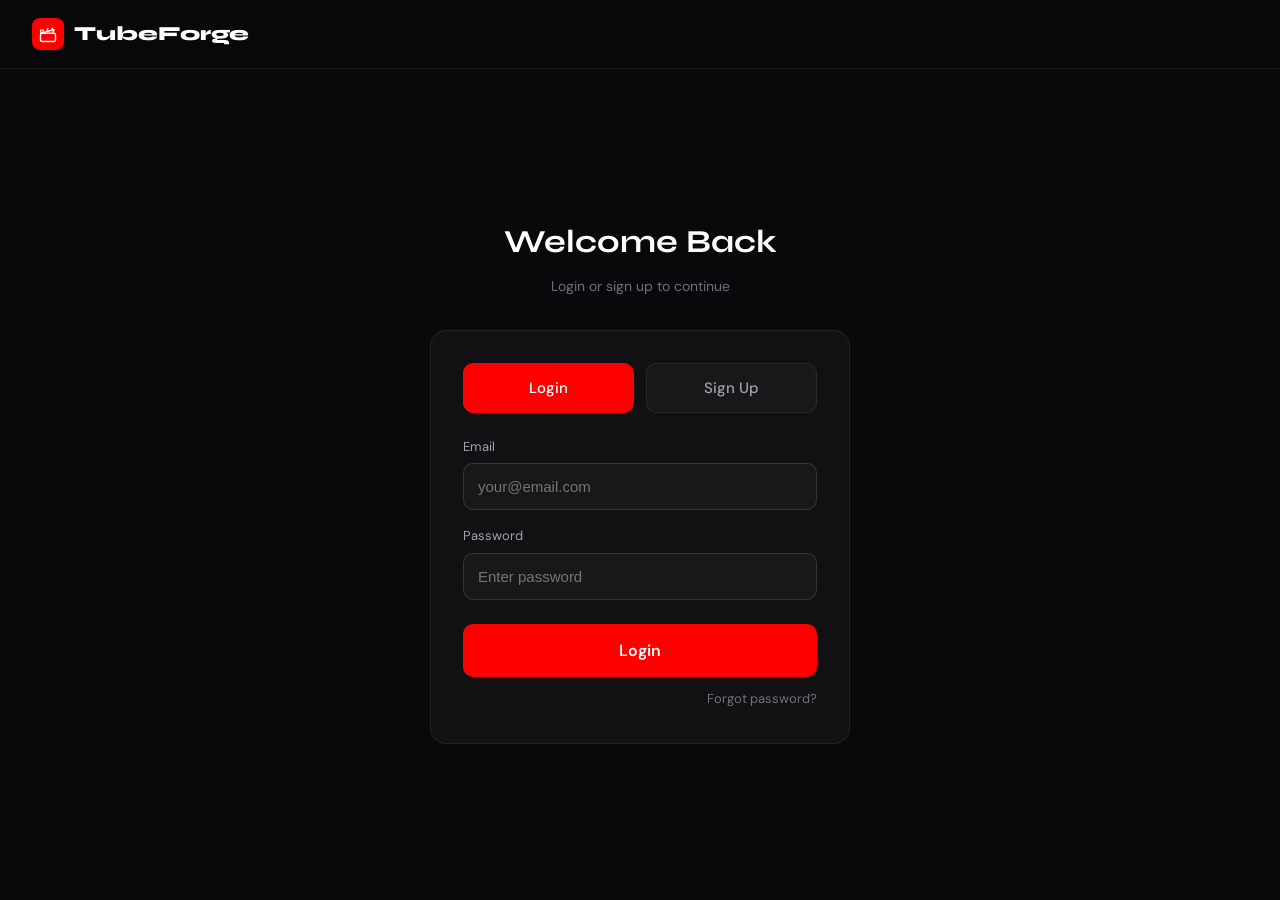
<file: target/classes/static/login.html>
<!DOCTYPE html>
<html lang="en">
<head>
  <meta charset="UTF-8" />
  <meta name="viewport" content="width=device-width, initial-scale=1.0" />
  <title>TubeForge - Login / Sign Up</title>
  <link rel="preconnect" href="https://fonts.googleapis.com" />
  <link href="https://fonts.googleapis.com/css2?family=Syne:wght@400;500;600;700;800&family=DM+Sans:opsz,wght@9..40,300;9..40,400;9..40,500&display=swap" rel="stylesheet" />
  <link rel="stylesheet" href="style.css" />
  <style>
    .login-page { min-height: 100vh; background: var(--bg); padding: 100px 20px 40px; display: flex; align-items: center; justify-content: center; }
    .login-container { width: 100%; max-width: 420px; }
    .login-header { text-align: center; margin-bottom: 32px; }
    .login-header h1 { font-family: 'Syne', sans-serif; font-size: 32px; font-weight: 700; margin-bottom: 8px; }
    .login-header p { color: var(--muted); font-size: 14px; }
    
    .login-card { background: var(--bg2); border: 1px solid var(--border); border-radius: 16px; padding: 32px; }
    .login-toggle { display: flex; gap: 12px; margin-bottom: 24px; }
    .login-toggle button { flex: 1; padding: 14px; border-radius: 10px; background: var(--bg3); color: var(--muted2); font-size: 15px; font-weight: 500; cursor: pointer; border: 1px solid var(--border); transition: all 0.2s; }
    .login-toggle button.active { background: var(--red); color: #fff; border-color: var(--red); }
    
    .login-form .form-group { margin-bottom: 16px; }
    .login-form .form-group label { display: block; font-size: 13px; color: var(--muted2); margin-bottom: 6px; }
    .login-form .form-group input { width: 100%; background: var(--bg3); border: 1px solid var(--border2); border-radius: 10px; padding: 14px; font-size: 15px; color: var(--text2); }
    .login-form .form-group input:focus { outline: none; border-color: var(--red); }
    
    .login-form .submit-btn { width: 100%; padding: 16px; border-radius: 10px; background: var(--red); color: #fff; font-size: 16px; font-weight: 600; cursor: pointer; border: none; margin-top: 8px; }
    .login-form .submit-btn:hover { opacity: 0.9; }
    
    .login-form .forgot-link { text-align: right; margin-top: 8px; }
    .login-form .forgot-link a { font-size: 13px; color: var(--muted); }
    
    .login-form .divider { display: flex; align-items: center; gap: 16px; margin: 24px 0; }
    .login-form .divider::before, .login-form .divider::after { content: ''; flex: 1; height: 1px; background: var(--border); }
    .login-form .divider span { font-size: 13px; color: var(--muted); }
    
    .login-form .oauth-btns { display: flex; gap: 12px; }
    .login-form .oauth-btn { flex: 1; padding: 12px; border-radius: 10px; background: var(--bg3); color: var(--text2); font-size: 14px; cursor: pointer; border: 1px solid var(--border); display: flex; align-items: center; justify-content: center; gap: 8px; }
    .login-form .oauth-btn:hover { background: var(--bg4); }
    
    .login-error { background: rgba(255,0,0,0.15); border: 1px solid var(--red); border-radius: 8px; padding: 12px; color: var(--red); font-size: 13px; text-align: center; margin-top: 12px; display: none; }
    .login-error.show { display: block; }
    
    .login-success { background: rgba(0,201,122,0.15); border: 1px solid var(--green); border-radius: 8px; padding: 12px; color: var(--green); font-size: 13px; text-align: center; margin-top: 12px; display: none; }
    .login-success.show { display: block; }
  </style>
</head>
<body>

<nav style="position:fixed;top:0;left:0;right:0;z-index:100;display:flex;align-items:center;justify-content:space-between;padding:18px 32px;background:rgba(9,9,11,0.95);backdrop-filter:blur(20px);border-bottom:1px solid var(--border);">
  <div class="logo" onclick="window.location.href='index.html'" style="cursor:pointer;display:flex;align-items:center;gap:10px;font-family:'Syne',sans-serif;font-weight:800;font-size:20px;">
    <div class="logo-icon" style="width:32px;height:32px;border-radius:8px;background:var(--red);display:flex;align-items:center;justify-content:center;color:#fff">
      <svg width="18" height="18" viewBox="0 0 24 24" fill="none" stroke="currentColor" stroke-width="1.8"><path d="M20.2 6 3 11l-.9-2.4c-.3-.8.1-1.7.9-2l1-.3"/><path d="m20.2 6-1.7 4.3"/><path d="M6.2 5.8 5 9.1"/><path d="M12 3.9 10.5 8"/><path d="m18.2 3.5-1.5 4"/><rect x="2" y="11" width="20" height="11" rx="2"/></svg>
    </div>
    TubeForge
  </div>
</nav>

<div class="login-page">
  <div class="login-container">
    <div class="login-header">
      <h1>Welcome Back</h1>
      <p>Login or sign up to continue</p>
    </div>
    
    <div class="login-card">
      <div class="login-toggle">
        <button id="loginTab" class="active" onclick="showLogin()">Login</button>
        <button id="signupTab" onclick="showSignup()">Sign Up</button>
      </div>
      
      <!-- Login Form -->
      <form class="login-form" id="loginForm" onsubmit="handleLogin(event)">
        <div class="form-group">
          <label>Email</label>
          <input type="email" id="loginEmail" placeholder="your@email.com" required />
        </div>
        
        <div class="form-group">
          <label>Password</label>
          <input type="password" id="loginPassword" placeholder="Enter password" required />
        </div>
        
        <button type="submit" class="submit-btn">Login</button>
        
        <div class="forgot-link">
          <a href="#" onclick="alert('Password reset link sent to your email!'); return false;">Forgot password?</a>
        </div>
      </form>
      
      <!-- Sign Up Form -->
      <form class="login-form" id="signupForm" style="display:none;" onsubmit="handleSignup(event)">
        <div class="form-group">
          <label>Full Name</label>
          <input type="text" id="signupName" placeholder="Your name" required />
        </div>
        
        <div class="form-group">
          <label>Email</label>
          <input type="email" id="signupEmail" placeholder="your@email.com" required />
        </div>
        
        <div class="form-group">
          <label>Create Password</label>
          <input type="password" id="signupPassword" placeholder="Create password (min 6 chars)" required minlength="6" />
        </div>
        
        <div class="form-group">
          <label>Confirm Password</label>
          <input type="password" id="signupConfirm" placeholder="Confirm password" required />
        </div>
        
        <button type="submit" class="submit-btn">Create Account</button>
      </form>
      
      <div class="login-error" id="loginError"></div>
      <div class="login-success" id="loginSuccess"></div>
    </div>
  </div>
</div>

<script>
let isLoginMode = true;

// Check if already logged in
document.addEventListener('DOMContentLoaded', function() {
  const user = localStorage.getItem('tubeforge_user');
  if (user) {
    const userData = JSON.parse(user);
    if (userData.email) {
      // Already logged in, redirect to app
      window.location.href = 'index.html';
    }
  }
});

function showLogin() {
  isLoginMode = true;
  document.getElementById('loginTab').classList.add('active');
  document.getElementById('signupTab').classList.remove('active');
  document.getElementById('loginForm').style.display = 'block';
  document.getElementById('signupForm').style.display = 'none';
  hideMessages();
}

function showSignup() {
  isLoginMode = false;
  document.getElementById('loginTab').classList.remove('active');
  document.getElementById('signupTab').classList.add('active');
  document.getElementById('loginForm').style.display = 'none';
  document.getElementById('signupForm').style.display = 'block';
  hideMessages();
}

function hideMessages() {
  document.getElementById('loginError').classList.remove('show');
  document.getElementById('loginSuccess').classList.remove('show');
}

function showError(msg) {
  const el = document.getElementById('loginError');
  el.textContent = msg;
  el.classList.add('show');
  document.getElementById('loginSuccess').classList.remove('show');
}

function showSuccess(msg) {
  const el = document.getElementById('loginSuccess');
  el.textContent = msg;
  el.classList.add('show');
  document.getElementById('loginError').classList.remove('show');
}

function handleLogin(e) {
  e.preventDefault();
  hideMessages();
  
  const email = document.getElementById('loginEmail').value.trim();
  const password = document.getElementById('loginPassword').value;
  
  if (!email || !email.includes('@')) {
    showError('Please enter a valid email');
    return;
  }
  
  if (!password || password.length < 6) {
    showError('Password must be at least 6 characters');
    return;
  }
  
  // Simple local storage authentication
  const users = JSON.parse(localStorage.getItem('tubeforge_users') || '[]');
  const user = users.find(u => u.email === email && u.password === password);
  
  if (user) {
    // Save current user
    localStorage.setItem('tubeforge_user', JSON.stringify(user));
    localStorage.setItem('tubeforge_email', email);
    showSuccess('Login successful! Redirecting...');
    setTimeout(function() {
      window.location.href = 'index.html';
    }, 1000);
  } else {
    showError('Invalid email or password. Please sign up first.');
  }
}

function handleSignup(e) {
  e.preventDefault();
  hideMessages();
  
  const name = document.getElementById('signupName').value.trim();
  const email = document.getElementById('signupEmail').value.trim();
  const password = document.getElementById('signupPassword').value;
  const confirm = document.getElementById('signupConfirm').value;
  
  if (!name) {
    showError('Please enter your name');
    return;
  }
  
  if (!email || !email.includes('@')) {
    showError('Please enter a valid email');
    return;
  }
  
  if (!password || password.length < 6) {
    showError('Password must be at least 6 characters');
    return;
  }
  
  if (password !== confirm) {
    showError('Passwords do not match');
    return;
  }
  
  // Check if user exists
  const users = JSON.parse(localStorage.getItem('tubeforge_users') || '[]');
  if (users.find(u => u.email === email)) {
    showError('Email already registered. Please login.');
    return;
  }
  
  // Create new user
  const newUser = { name, email, password, plan: 'free', created: new Date().toISOString() };
  users.push(newUser);
  localStorage.setItem('tubeforge_users', JSON.stringify(users));
  
  // Auto login
  localStorage.setItem('tubeforge_user', JSON.stringify(newUser));
  localStorage.setItem('tubeforge_email', email);
  
  showSuccess('Account created! Redirecting...');
  setTimeout(function() {
    window.location.href = 'index.html';
  }, 1000);
}
</script>
</body>
</html>
</file>
<file: target/classes/static/style.css>
/* TubeForge - Main Stylesheet */
/* Theme: Dark with YouTube-inspired red accents + green for AI */

:root {
  --bg: #09090b;
  --bg2: #111113;
  --bg3: #18181b;
  --bg4: #1f1f23;
  --border: rgba(255,255,255,0.07);
  --border2: rgba(255,255,255,0.12);
  --red: #ff0000;
  --red-dim: rgba(255,0,0,0.15);
  --green: #00c97a;
  --green-dim: rgba(0,201,122,0.15);
  --green-glow: rgba(0,201,122,0.35);
  --text: #ffffff;
  --text2: #e4e4e7;
  --muted: #71717a;
  --muted2: #a1a1aa;
  --card: #141417;
  --accent: linear-gradient(135deg, var(--red), #cc0000);
}

*,*::before,*::after{box-sizing:border-box;margin:0;padding:0}
html{scroll-behavior:smooth}
body{background:var(--bg);color:var(--text);font-family:'DM Sans',sans-serif;font-size:16px;line-height:1.6;overflow-x:hidden}
a{color:inherit;text-decoration:none}
button{cursor:pointer;font-family:inherit;border:none;background:none}
svg.i{display:inline-block;flex-shrink:0;vertical-align:middle}

/* ANIMATIONS */
@keyframes spin-cw{from{transform:rotate(0)}to{transform:rotate(360deg)}}
@keyframes spin-ccw{from{transform:rotate(0)}to{transform:rotate(-360deg)}}
@keyframes fade-up{from{opacity:0;transform:translateY(30px)}to{opacity:1;transform:translateY(0)}}
@keyframes shimmer{0%{background-position:-200% center}100%{background-position:200% center}}
@keyframes blink{0%,100%{opacity:1}50%{opacity:0}}
@keyframes tab-glow{0%,100%{box-shadow:0 0 20px rgba(255,0,0,.2)}50%{box-shadow:0 0 40px rgba(255,0,0,.5)}}
@keyframes pulse{0%,100%{transform:scale(1)}50%{transform:scale(1.05)}}
@keyframes float{0%,100%{transform:translateY(0)}50%{transform:translateY(-8px)}}
@keyframes gradient-shift{0%{background-position:0% 50%}50%{background-position:100% 50%}100%{background-position:0% 50%}}
.fade-up{animation:fade-up .7s ease both}
.d1{animation-delay:.1s}.d2{animation-delay:.2s}.d3{animation-delay:.3s}.d4{animation-delay:.4s}

/* SCROLLBAR */
::-webkit-scrollbar{width:6px}
::-webkit-scrollbar-track{background:var(--bg)}
::-webkit-scrollbar-thumb{background:#333;border-radius:3px}

/* NAV */
nav{position:fixed;top:0;left:0;right:0;z-index:100;display:flex;align-items:center;justify-content:space-between;padding:18px 48px;background:rgba(9,9,11,.85);backdrop-filter:blur(20px);border-bottom:1px solid var(--border)}
.logo{display:flex;align-items:center;gap:10px;font-family:'Syne',sans-serif;font-weight:800;font-size:20px}
.logo-icon{width:32px;height:32px;border-radius:8px;background:linear-gradient(135deg,var(--red),#ff4444);display:flex;align-items:center;justify-content:center;color:#fff}
.nav-links{display:flex;gap:32px;font-size:14px;color:var(--muted2)}
.nav-links a{transition:color .2s}
.nav-links a:hover,.nav-links a.active{color:var(--text)}
.nav-cta{display:flex;align-items:center;gap:7px;padding:10px 22px;border-radius:999px;background:var(--red);color:#fff;font-weight:600;font-size:14px;transition:all .2s}
.nav-cta:hover{opacity:.9;transform:scale(1.03);box-shadow:0 0 30px rgba(255,0,0,.4)}

/* ── HERO ── */
.hero{position:relative;width:100%;min-height:100vh;display:flex;flex-direction:column;align-items:center;justify-content:flex-end;padding-bottom:96px;overflow:hidden;background:var(--bg)}

.hero-deco{position:absolute;inset:0;pointer-events:none;perspective:1200px;transform:perspective(1200px) rotateX(15deg);transform-origin:center bottom}
.spin-cw{animation:spin-slow 60s linear infinite;position:absolute;inset:0}
.spin-ccw{animation:spin-slow-r 60s linear infinite;position:absolute;inset:0}
@keyframes spin-slow{from{transform:rotate(0deg)}to{transform:rotate(360deg)}}
@keyframes spin-slow-r{from{transform:rotate(0deg)}to{transform:rotate(-360deg)}}
.deco-img{position:absolute;top:50%;left:50%;object-fit:cover}
.deco-back{width:2000px;height:2000px;margin-left:-1000px;margin-top:-1000px;transform:rotate(279.05deg);opacity:.5;z-index:0}
.deco-mid{width:1000px;height:1000px;margin-left:-500px;margin-top:-500px;transform:rotate(304.42deg);opacity:.6;z-index:1}
.deco-front{width:800px;height:800px;margin-left:-400px;margin-top:-400px;transform:rotate(48.33deg);opacity:.8;z-index:2}

.hero-fade{position:absolute;inset:0;z-index:3;pointer-events:none;background:linear-gradient(to top,var(--bg) 12%,rgba(9,9,11,.82) 40%,transparent 100%)}

.hero-content{position:relative;z-index:4;display:flex;flex-direction:column;align-items:center;gap:18px;text-align:center;padding:0 24px}

/* YouTube thumbnails strip */
.yt-thumbs{display:flex;align-items:flex-end;justify-content:center;gap:10px;margin-bottom:8px;flex-wrap:nowrap}
.yt-thumb{position:relative;border-radius:12px;overflow:hidden;box-shadow:0 8px 32px rgba(0,0,0,.7);border:1px solid rgba(255,255,255,.08);flex-shrink:0;transition:transform .3s,box-shadow .3s;cursor:pointer;z-index:1}
.yt-thumb:hover{box-shadow:0 20px 50px rgba(0,0,0,.85),0 0 24px rgba(255,0,0,.25);z-index:10}
.yt-thumb img{display:block;object-fit:cover;width:100%;height:100%}
.yt-thumb.sm{width:128px;height:72px}
.yt-thumb.sm:first-child{transform:rotate(-4deg) translateY(10px)}
.yt-thumb.sm:first-child:hover{transform:rotate(0deg) translateY(-4px) scale(1.05)}
.yt-thumb.sm:last-child{transform:rotate(4deg) translateY(10px)}
.yt-thumb.sm:last-child:hover{transform:rotate(0deg) translateY(-4px) scale(1.05)}
.yt-thumb.md{width:152px;height:86px}
.yt-thumb.md:nth-child(2){transform:rotate(-2deg) translateY(4px)}
.yt-thumb.md:nth-child(2):hover{transform:rotate(0deg) translateY(-4px) scale(1.05)}
.yt-thumb.md:nth-child(4){transform:rotate(2deg) translateY(4px)}
.yt-thumb.md:nth-child(4):hover{transform:rotate(0deg) translateY(-4px) scale(1.05)}
.yt-thumb.lg{width:180px;height:102px}
.yt-thumb.lg:hover{transform:translateY(-4px) scale(1.05)}
.yt-thumb::after{content:"";position:absolute;inset:0;background:linear-gradient(to top,rgba(0,0,0,.65) 0%,transparent 55%)}
.yt-meta{position:absolute;bottom:7px;left:8px;right:8px;display:flex;align-items:center;gap:5px;z-index:2}
.yt-play-icon{width:20px;height:20px;background:var(--red);border-radius:4px;display:flex;align-items:center;justify-content:center;flex-shrink:0}
.yt-views{font-size:10px;font-weight:700;color:rgba(255,255,255,.92);font-family:"DM Sans",sans-serif;white-space:nowrap;text-shadow:0 1px 3px rgba(0,0,0,.8)}

.badge{display:inline-flex;align-items:center;gap:8px;padding:7px 16px;border-radius:999px;background:rgba(255,0,0,.1);border:1px solid rgba(255,0,0,.3);font-size:13px;font-weight:500;color:var(--red)}
.badge-dot{width:6px;height:6px;border-radius:50%;background:var(--red);animation:blink 1.4s ease infinite;flex-shrink:0}
h1.hero-title{font-family:'Syne',sans-serif;font-size:clamp(42px,7vw,80px);font-weight:800;line-height:1.05;letter-spacing:-2px}
.accent{background:linear-gradient(90deg,var(--red) 0%,#ff4444 50%,#ff6666 100%);background-size:200% auto;-webkit-background-clip:text;-webkit-text-fill-color:transparent;background-clip:text;animation:shimmer 3s linear infinite}
.hero-sub{font-size:18px;color:#94a3b8;max-width:480px}

/* WAITLIST FORM */
.waitlist-wrap{position:relative;width:100%;max-width:440px;height:60px;margin-top:8px}
.confetti-canvas{position:absolute;top:50%;left:50%;transform:translate(-50%,-50%);width:600px;height:600px;pointer-events:none;z-index:50}

.wl-success{position:absolute;inset:0;display:flex;align-items:center;justify-content:center;border-radius:999px;background:var(--green);opacity:0;transform:scale(.95);transition:opacity .5s,transform .5s;pointer-events:none}
.wl-success.show{opacity:1;transform:scale(1);pointer-events:auto;animation:success-glow 2s ease-in-out infinite}
@keyframes success-glow{0%,100%{box-shadow:0 0 20px rgba(0,201,122,.4)}50%{box-shadow:0 0 60px rgba(0,201,122,.8),0 0 100px rgba(0,201,122,.4)}}
@keyframes bounce-in{0%{transform:scale(.8);opacity:0}50%{transform:scale(1.05);opacity:1}100%{transform:scale(1);opacity:1}}
@keyframes success-pulse{0%{transform:scale(.5);opacity:0}50%{transform:scale(1.1)}70%{transform:scale(.95)}100%{transform:scale(1);opacity:1}}
@keyframes cel-ring{0%{transform:translate(-50%,-50%) scale(.8);opacity:1}100%{transform:translate(-50%,-50%) scale(2);opacity:0}}
@keyframes checkmark-draw{0%{stroke-dashoffset:24}100%{stroke-dashoffset:0}}
.wl-success .cel-ring{position:absolute;top:50%;left:50%;width:100%;height:100%;border-radius:999px;border:2px solid rgba(0,201,122,.6);animation:cel-ring .8s ease-out forwards}
.wl-success-inner{display:flex;align-items:center;gap:8px;color:#000;font-weight:700;font-size:15px;animation:bounce-in .5s forwards}
.wl-check-bg{background:rgba(0,0,0,.15);border-radius:50%;padding:4px;display:flex}
.wl-checkpath{stroke-dasharray:24;stroke-dashoffset:24;animation:checkmark-draw .4s ease-out .3s forwards}

.wl-form{position:absolute;inset:0;transition:opacity .5s,transform .5s}
.wl-form.hide{opacity:0;transform:scale(.95);pointer-events:none}
.wl-input{width:100%;height:60px;padding-left:22px;padding-right:152px;border-radius:999px;border:none;outline:none;background:#27272a;color:#fff;font-size:15px;font-family:'DM Sans',sans-serif;box-shadow:inset 0 0 0 1px rgba(255,255,255,.1);transition:box-shadow .2s}
.wl-input::placeholder{color:#52525b}
.wl-input:focus{box-shadow:inset 0 0 0 1px rgba(255,0,0,.4),0 0 0 3px rgba(255,0,0,.1)}
.wl-input:disabled{opacity:.7;cursor:not-allowed}
.wl-btn-wrap{position:absolute;top:6px;right:6px;bottom:6px}
.wl-btn{height:100%;padding:0 22px;border-radius:999px;border:none;background:var(--red);color:#fff;font-weight:700;font-size:14px;cursor:pointer;display:flex;align-items:center;justify-content:center;min-width:128px;transition:all .2s;font-family:'DM Sans',sans-serif}
.wl-btn:hover:not(:disabled){filter:brightness(1.1)}
.wl-btn:active:not(:disabled){transform:scale(.96)}
.wl-btn:disabled{cursor:wait}
.wl-spinner{animation:spin-cw .7s linear infinite;width:18px;height:18px}

.proof{display:flex;align-items:center;gap:10px;padding:8px 18px;border-radius:999px;background:var(--bg3);border:1px solid var(--border);font-size:13px;color:var(--muted2)}
.proof strong{color:var(--text)}
.proof-icons{display:flex}
.proof-icon{width:26px;height:26px;border-radius:50%;background:var(--red-dim);border:2px solid var(--bg3);display:flex;align-items:center;justify-content:center;margin-left:-6px;color:var(--red)}
.proof-icon:first-child{margin-left:0}
.btn-p{display:inline-flex;align-items:center;gap:8px;padding:14px 32px;border-radius:999px;background:var(--red);color:#fff;font-weight:700;font-size:15px;transition:all .2s;box-shadow:0 0 30px rgba(255,0,0,.4)}
.btn-p:hover{transform:scale(1.04);box-shadow:0 0 50px rgba(255,0,0,.5)}
.btn-g{display:inline-flex;align-items:center;gap:8px;padding:14px 32px;border-radius:999px;background:transparent;color:var(--text);font-weight:500;font-size:15px;border:1px solid var(--border2);transition:all .2s}
.btn-g:hover{background:rgba(255,255,255,.06);border-color:rgba(255,255,255,.2)}

/* SHARED SECTION */
section{padding:100px 0}
.container{max-width:1180px;margin:0 auto;padding:0 24px}
.sec-label{display:inline-flex;align-items:center;gap:7px;padding:5px 14px;border-radius:999px;background:var(--red-dim);border:1px solid rgba(255,0,0,.2);font-size:12px;font-weight:600;letter-spacing:.06em;text-transform:uppercase;color:var(--red);margin-bottom:16px}
.sec-title{font-family:'Syne',sans-serif;font-size:clamp(30px,4vw,48px);font-weight:800;line-height:1.1;letter-spacing:-1px;margin-bottom:16px}
.sec-sub{font-size:17px;color:var(--muted2);max-width:560px;line-height:1.7}
.ct{text-align:center}.ct .sec-sub{margin:0 auto}

/* STATS */
.stats-bar{padding:48px 0;border-top:1px solid var(--border);border-bottom:1px solid var(--border);background:var(--bg2)}
.stats-grid{display:grid;grid-template-columns:repeat(4,1fr);gap:32px;text-align:center}
.stat-item{padding:16px}
.stat-icon{width:40px;height:40px;border-radius:10px;margin:0 auto 12px;background:var(--red-dim);border:1px solid rgba(255,0,0,.2);display:flex;align-items:center;justify-content:center;color:var(--red)}
.stat-num{font-family:'Syne',sans-serif;font-size:40px;font-weight:800;line-height:1;background:linear-gradient(135deg,#fff 40%,var(--muted2));-webkit-background-clip:text;-webkit-text-fill-color:transparent;background-clip:text}
.stat-num em{color:var(--red);-webkit-text-fill-color:var(--red);font-style:normal}
.stat-lbl{font-size:14px;color:var(--muted);margin-top:6px}

/* PROBLEM */
.prob-sec{background:var(--bg2)}
.prob-grid{display:grid;grid-template-columns:1fr 1fr;gap:48px;align-items:start;margin-top:64px}
.prob-list{display:flex;flex-direction:column;gap:16px}
.prob-item{display:flex;gap:16px;align-items:flex-start;padding:20px;border-radius:12px;background:rgba(255,50,50,.04);border:1px solid rgba(255,80,80,.1)}
.prob-icon{width:38px;height:38px;border-radius:9px;flex-shrink:0;background:rgba(255,60,60,.1);border:1px solid rgba(255,60,60,.15);display:flex;align-items:center;justify-content:center;color:#ff6060}
.prob-item h4{font-size:15px;font-weight:600;margin-bottom:4px}
.prob-item p{font-size:14px;color:var(--muted)}
.sol-card{background:var(--card);border:1px solid var(--border);border-radius:20px;padding:32px;position:relative;overflow:hidden}
.sol-card::before{content:'';position:absolute;top:0;left:0;right:0;height:2px;background:linear-gradient(90deg,transparent,var(--red),transparent)}
.sol-card h3{font-family:'Syne',sans-serif;font-size:22px;font-weight:700;margin-bottom:8px}
.sol-card p{font-size:15px;color:var(--muted2);margin-bottom:24px}
.checks{display:flex;flex-direction:column;gap:14px}
.chk{display:flex;gap:12px;align-items:center;font-size:14px;color:var(--muted2)}
.chk-icon{width:22px;height:22px;border-radius:50%;flex-shrink:0;background:var(--green-dim);border:1px solid rgba(0,201,122,.3);display:flex;align-items:center;justify-content:center;color:var(--green)}

/* FEATURES */
.feat-grid{display:grid;grid-template-columns:repeat(3,1fr);gap:24px;margin-top:64px}
.feat-card{background:var(--card);border:1px solid var(--border);border-radius:20px;overflow:hidden;transition:border-color .3s,transform .3s}
.feat-card:hover{border-color:rgba(255,0,0,.3);transform:translateY(-4px)}
.feat-top{padding:32px 32px 24px;border-bottom:1px solid var(--border);background:linear-gradient(135deg,rgba(255,0,0,.04),transparent)}
.feat-icon{width:52px;height:52px;border-radius:14px;background:var(--red-dim);border:1px solid rgba(255,0,0,.25);display:flex;align-items:center;justify-content:center;color:var(--red);margin-bottom:20px}
.feat-card h3{font-family:'Syne',sans-serif;font-size:20px;font-weight:700;margin-bottom:8px}
.feat-card p{font-size:14px;color:var(--muted2);line-height:1.65}
.feat-bot{padding:24px 32px}
.pill{display:inline-flex;align-items:center;gap:5px;padding:5px 12px;border-radius:999px;font-size:12px;font-weight:500;background:var(--red-dim);color:var(--red);margin-right:8px;margin-bottom:8px}
.mock{margin:0 24px 24px;border-radius:10px;overflow:hidden;background:var(--bg3);border:1px solid var(--border);padding:16px}
.mock-bar{display:flex;gap:6px;margin-bottom:12px}
.mock-dot{width:8px;height:8px;border-radius:50%}
.ml{height:10px;border-radius:4px;background:rgba(255,255,255,.08);margin-bottom:8px}
.ml.g{background:rgba(255,0,0,.25)}.ml.s{width:60%}.ml.xs{width:40%}
.mr{background:rgba(255,0,0,.07);border:1px solid rgba(255,0,0,.12);border-radius:8px;padding:12px}
.mrl{height:8px;border-radius:3px;background:rgba(255,0,0,.2);margin-bottom:6px}
.mrl:last-child{width:70%;margin:0}

/* HOW IT WORKS */
.how-sec{background:var(--bg2)}
.steps-grid{display:grid;grid-template-columns:repeat(3,1fr);gap:32px;margin-top:64px;position:relative}
.steps-grid::before{content:'';position:absolute;top:40px;left:calc(16.67% + 16px);right:calc(16.67% + 16px);height:1px;background:linear-gradient(90deg,transparent,var(--red),transparent);pointer-events:none}
.step-card{background:var(--card);border:1px solid var(--border);border-radius:20px;padding:36px 28px;text-align:center;position:relative;overflow:hidden}
.step-num{font-family:'Syne',sans-serif;font-size:64px;font-weight:800;line-height:1;color:rgba(255,255,255,.04);position:absolute;top:16px;right:20px;pointer-events:none}
.step-icon{width:64px;height:64px;border-radius:18px;margin:0 auto 24px;background:var(--red-dim);border:1px solid rgba(255,0,0,.3);display:flex;align-items:center;justify-content:center;color:var(--red)}
.step-card h3{font-family:'Syne',sans-serif;font-size:18px;font-weight:700;margin-bottom:12px}
.step-card p{font-size:14px;color:var(--muted2)}

/* APP SECTION */
.app-sec{background:var(--bg2);padding:120px 0;min-height:100vh}
.app-wrap{max-width:1100px;margin:0 auto;padding:0 24px}
.app-header{text-align:center;margin-bottom:48px}
.app-header .sec-label{margin:0 auto 16px}
.app-header .sec-title{margin-bottom:12px}
.app-header .sec-sub{margin:0 auto}

.app-container{background:var(--card);border:1px solid var(--border);border-radius:24px;overflow:hidden;box-shadow:0 40px 120px rgba(0,0,0,.6)}
.app-bar{background:var(--bg3);border-bottom:1px solid var(--border);padding:16px 24px;display:flex;align-items:center;gap:16px}
.app-dots{display:flex;gap:7px}
.app-d{width:11px;height:11px;border-radius:50%}
.app-tabs{display:flex;gap:4px;background:var(--bg);border-radius:8px;padding:4px}
.atab{display:flex;align-items:center;gap:7px;padding:10px 20px;border-radius:6px;font-size:14px;font-weight:500;color:var(--muted);cursor:pointer;transition:all .2s;border:none;background:none;position:relative;z-index:10}
.atab.on{background:var(--red);color:#fff;font-weight:600;box-shadow:0 0 20px rgba(255,0,0,.4)}
.atab:hover:not(.on){color:var(--text)}
.atab svg.i{width:16px;height:16px}
.atab:focus{outline:2px solid var(--red);outline-offset:2px}

.app-body{padding:40px;display:grid;grid-template-columns:1fr 1.4fr;gap:48px;align-items:start}
.app-input{padding-right:16px}
.app-output{min-height:500px}

.app-label{font-size:12px;font-weight:600;color:var(--muted);text-transform:uppercase;letter-spacing:.06em;margin-bottom:10px;display:flex;align-items:center;gap:6px}
.app-label svg.i{width:14px;height:14px;color:var(--red)}

.app-input-field{width:100%;background:var(--bg3);border:1px solid var(--border2);border-radius:12px;padding:16px 18px;font-size:15px;color:var(--text2);margin-bottom:16px;font-family:'DM Sans',sans-serif;transition:border-color .2s,box-shadow .2s}
.app-input-field::placeholder{color:var(--muted)}
.app-input-field:focus{outline:none;border-color:rgba(255,0,0,.5);box-shadow:0 0 0 3px rgba(255,0,0,.1)}
.app-input-field:disabled{opacity:.6;cursor:not-allowed}

.app-genbtn{width:100%;padding:16px;border-radius:12px;background:var(--red);color:#fff;font-weight:700;font-size:15px;display:flex;align-items:center;justify-content:center;gap:10px;transition:all .2s;box-shadow:0 0 24px rgba(255,0,0,.3);position:relative;z-index:10;cursor:pointer}
.app-genbtn:hover:not(:disabled){transform:scale(1.02);box-shadow:0 0 40px rgba(255,0,0,.5)}
.app-genbtn:disabled{opacity:.7;cursor:not-allowed}
.app-genbtn:focus{outline:2px solid #fff;outline-offset:2px}
.app-genbtn .spinner{animation:spin-cw .8s linear infinite;width:18px;height:18px}

.app-result{background:var(--bg3);border:1px solid var(--border);border-radius:16px;padding:24px;min-height:300px;max-height:500px;overflow-y:auto}
.app-result::-webkit-scrollbar{width:4px}
.app-result::-webkit-scrollbar-thumb{background:var(--red-dim);border-radius:2px}

.output-empty{height:100%;min-height:300px;display:flex;flex-direction:column;align-items:center;justify-content:center;text-align:center;color:var(--muted)}
.output-empty svg.i{width:48px;height:48px;margin-bottom:16px;opacity:.5}
.output-empty p{font-size:14px}

.ideas-list{display:flex;flex-direction:column;gap:12px}
.idea-item{padding:16px 20px;border-radius:12px;background:rgba(255,0,0,.05);border:1px solid rgba(255,0,0,.1);font-size:14px;line-height:1.5;cursor:pointer;transition:all .2s;display:flex;align-items:flex-start;gap:14px}
.idea-item:hover{background:rgba(255,0,0,.1);border-color:rgba(255,0,0,.3);transform:translateX(4px)}
.idea-num{font-size:11px;font-weight:700;color:var(--red);flex-shrink:0;min-width:20px}
.idea-text{flex:1}
.idea-use{font-size:11px;color:var(--green);opacity:0;transition:opacity .2s;white-space:nowrap;margin-top:4px}
.idea-item:hover .idea-use{opacity:1}

/* DROPDOWN SELECT */
.app-select{width:100%;background:var(--bg3);border:1px solid var(--border2);border-radius:12px;padding:16px 18px;font-size:15px;color:var(--text2);margin-bottom:16px;font-family:'DM Sans',sans-serif;transition:border-color .2s,box-shadow .2s;cursor:pointer;appearance:none;background-image:url("data:image/svg+xml,%3Csvg xmlns='http://www.w3.org/2000/svg' width='12' height='12' viewBox='0 0 24 24' fill='none' stroke='%2355255b' stroke-width='2' stroke-linecap='round' stroke-linejoin='round'%3E%3Cpolyline points='6 9 12 15 18 9'%3E%3C/polyline%3E%3C/svg%3E");background-repeat:no-repeat;background-position:right 16px center;padding-right:40px}
.app-select:focus{outline:none;border-color:rgba(255,0,0,.5);box-shadow:0 0 0 3px rgba(255,0,0,.1)}

/* TEXTAREA */
.app-textarea{resize:vertical;min-height:100px;line-height:1.5}

/* CHECKBOX GROUP */
.checkbox-group{display:flex;flex-wrap:wrap;gap:10px;margin-bottom:16px}
.app-checkbox{display:flex;align-items:center;gap:6px;padding:8px 12px;background:var(--bg3);border:1px solid var(--border2);border-radius:8px;font-size:13px;color:var(--muted2);cursor:pointer;transition:all .2s;user-select:none}
.app-checkbox input[type="checkbox"]{width:14px;height:14px;accent-color:var(--red);cursor:pointer}
.app-checkbox:hover{background:var(--bg4);border-color:var(--border)}
.app-checkbox:has(input:checked){background:rgba(255,0,0,.1);border-color:rgba(255,0,0,.3);color:var(--text2)}

/* CONDITIONAL FIELD */
.conditional-field{margin-bottom:16px}

/* TOGGLE GROUP (Radio buttons) */
.toggle-group{display:flex;gap:8px;margin-bottom:16px;background:var(--bg3);border:1px solid var(--border2);border-radius:12px;padding:4px}
.toggle-option{display:flex;align-items:center;gap:6px;padding:10px 16px;border-radius:8px;font-size:14px;color:var(--muted2);cursor:pointer;transition:all .2s;flex:1;justify-content:center}
.toggle-option input[type="radio"]{display:none}
.toggle-option:has(input:checked){background:var(--red);color:#fff;font-weight:600}
.toggle-option:hover:not(:has(input:checked)){background:var(--bg4);color:var(--text2)}

/* CLICK ACTION (Hover tooltip for cards) */
.click-action{cursor:pointer;transition:all .2s;position:relative}
.click-action:hover{transform:translateY(-2px);box-shadow:0 8px 24px rgba(0,0,0,.3)}
.click-action .tooltip{position:absolute;top:-32px;left:50%;transform:translateX(-50%);background:var(--green);color:#fff;font-size:11px;font-weight:600;padding:6px 12px;border-radius:6px;white-space:nowrap;opacity:0;pointer-events:none;transition:opacity .2s,transform .2s;z-index:100}
.click-action:hover .tooltip{opacity:1;transform:translateX(-50%) translateY(-4px)}
.click-action .tooltip::after{content:'';position:absolute;bottom:-4px;left:50%;transform:translateX(-50%);border:5px solid transparent;border-top-color:var(--green);border-bottom:none}

/* EXPANDED IDEA CARD */
.idea-card{padding:16px 20px;border-radius:12px;background:rgba(255,0,0,.05);border:1px solid rgba(255,0,0,.15);font-size:14px;line-height:1.6;color:var(--muted2);cursor:pointer;transition:all .25s;display:flex;align-items:flex-start;gap:14px}
.idea-card:hover{background:rgba(255,0,0,.12);border-color:rgba(255,0,0,.4);transform:translateX(4px) translateY(-2px);box-shadow:0 8px 24px rgba(0,0,0,.2)}
.idea-card .idea-num{font-size:11px;font-weight:700;color:var(--red);flex-shrink:0;min-width:20px;padding-top:2px}
.idea-card .idea-text{flex:1}
.idea-card .idea-action{font-size:11px;color:var(--green);opacity:0;transition:opacity .2s;white-space:nowrap;margin-top:8px;font-weight:500}
.idea-card:hover .idea-action{opacity:1}

/* TITLE CARD */
.title-card{padding:14px 16px;border-radius:10px;background:rgba(255,0,0,.05);border:1px solid rgba(255,0,0,.1);font-size:14px;color:var(--muted2);cursor:pointer;transition:all .25s;display:flex;align-items:center;gap:12px}
.title-card:hover{background:rgba(255,0,0,.12);border-color:rgba(255,0,0,.35);transform:translateX(4px)}
.title-card .title-num{font-size:11px;font-weight:700;color:var(--red);flex-shrink:0;min-width:18px}
.title-card .title-text{flex:1;line-height:1.5}
.title-card .title-action{font-size:11px;color:var(--green);opacity:0;transition:opacity .2s;white-space:nowrap;font-weight:500}
.title-card:hover .title-action{opacity:1}

.script-content{font-size:14px;line-height:1.8;color:var(--muted2)}
.script-section{margin-bottom:20px}
.script-section-title{font-size:11px;font-weight:700;color:var(--red);text-transform:uppercase;letter-spacing:.08em;margin-bottom:8px;padding-bottom:6px;border-bottom:1px solid var(--border)}
.script-content p{margin-bottom:10px}
.script-content strong{color:var(--text2)}

.thumb-brief{display:flex;flex-direction:column;gap:16px}
.thumb-item{background:rgba(255,0,0,.05);border:1px solid rgba(255,0,0,.1);border-radius:12px;padding:16px}
.thumb-item-title{font-size:11px;font-weight:700;color:var(--red);text-transform:uppercase;letter-spacing:.06em;margin-bottom:8px}
.thumb-item-content{font-size:14px;color:var(--muted2);line-height:1.6}
.thumb-item-content strong{color:var(--text2)}
.thumb-colors{display:flex;gap:8px;align-items:center;margin-top:8px}
.thumb-color{width:32px;height:32px;border-radius:6px;border:1px solid rgba(255,255,255,.1)}
.thumb-hex{font-size:12px;font-family:monospace;color:var(--muted)}

.copy-btn{display:inline-flex;align-items:center;gap:6px;padding:8px 14px;border-radius:8px;background:var(--bg4);border:1px solid var(--border);color:var(--muted2);font-size:12px;margin-top:12px;transition:all .2s}
.copy-btn:hover{background:var(--red-dim);border-color:var(--red);color:var(--red)}
.copy-btn.copied{background:var(--green-dim);border-color:var(--green);color:var(--green)}

.word-count{font-size:12px;color:var(--muted);margin-top:8px;text-align:right}

/* TESTIMONIALS */
.testi-sec{background:var(--bg2)}
.testi-grid{display:grid;grid-template-columns:repeat(3,1fr);gap:24px;margin-top:64px}
.tcard{background:var(--card);border:1px solid var(--border);border-radius:20px;padding:28px;transition:transform .3s,border-color .3s}
.tcard:hover{transform:translateY(-4px);border-color:rgba(255,0,0,.2)}
.tstars{display:flex;gap:3px;color:#fbbf24;margin-bottom:14px}
.ttext{font-size:15px;color:var(--muted2);line-height:1.7;margin-bottom:20px;font-style:italic}
.ttext strong{color:var(--text);font-style:normal}
.tauthor{display:flex;align-items:center;gap:12px}
.tavatar{width:40px;height:40px;border-radius:50%;background:linear-gradient(135deg,var(--red-dim),rgba(0,121,218,.2));border:2px solid var(--border2);display:flex;align-items:center;justify-content:center;color:var(--red)}
.tname{font-size:14px;font-weight:600}
.tchan{font-size:12px;color:var(--red);margin-top:2px}

/* PRICING */
.price-grid{display:grid;grid-template-columns:repeat(3,1fr);gap:24px;margin-top:64px;align-items:start}
.pcard{background:var(--card);border:1px solid var(--border);border-radius:24px;padding:36px;position:relative;overflow:hidden}
.pcard.pop{border-color:rgba(255,0,0,.4);background:linear-gradient(135deg,rgba(255,0,0,.06),var(--card));transform:scale(1.03)}
.pcard.pop::before{content:'';position:absolute;top:0;left:0;right:0;height:3px;background:linear-gradient(90deg,transparent,var(--red),transparent)}
.pop-badge{position:absolute;top:18px;right:18px;padding:4px 12px;border-radius:999px;background:var(--red);color:#fff;font-size:11px;font-weight:700}
.ptier{font-size:13px;font-weight:600;color:var(--muted);text-transform:uppercase;letter-spacing:.08em;margin-bottom:12px}
.pamount{font-family:'Syne',sans-serif;font-size:48px;font-weight:800;line-height:1;margin-bottom:4px}
.pamount sup{font-size:22px;vertical-align:super}
.pperiod{font-size:14px;color:var(--muted);margin-bottom:24px}
.pdiv{height:1px;background:var(--border);margin:24px 0}
.pfeats{display:flex;flex-direction:column;gap:12px;margin-bottom:32px}
.pfeat{display:flex;gap:10px;font-size:14px;color:var(--muted2);align-items:center}
.pfeat .on{color:var(--green)}.pfeat .off{color:#3f3f46}.pfeat .dim{color:var(--muted)}
.pbtn{width:100%;padding:14px;border-radius:12px;font-weight:700;font-size:15px;transition:all .2s}
.pbtn-o{background:transparent;border:1px solid var(--border2);color:var(--text)}
.pbtn-o:hover{background:rgba(255,255,255,.05)}
.pbtn-g{background:var(--red);color:#fff;box-shadow:0 0 24px rgba(255,0,0,.4)}
.pbtn-g:hover{transform:scale(1.02)}

/* FAQ */
.faq-sec{background:var(--bg2)}
.faq-list{max-width:740px;margin:64px auto 0;display:flex;flex-direction:column;gap:12px}
.fitem{background:var(--card);border:1px solid var(--border);border-radius:14px;overflow:hidden}
.fq{width:100%;padding:22px 24px;text-align:left;background:none;color:var(--text);font-size:15px;font-weight:500;display:flex;justify-content:space-between;align-items:center;gap:16px;transition:color .2s}
.fq:hover{color:var(--red)}
.farrow{flex-shrink:0;width:24px;height:24px;border-radius:50%;background:rgba(255,255,255,.06);display:flex;align-items:center;justify-content:center;color:var(--muted2);transition:transform .35s,background .2s,color .2s}
.fitem.open .farrow{transform:rotate(90deg);background:var(--red-dim);color:var(--red)}
.fans{max-height:0;overflow:hidden;transition:max-height .4s ease,padding .3s;font-size:14px;color:var(--muted2);line-height:1.7;padding:0 24px}
.fitem.open .fans{max-height:300px;padding:0 24px 22px}

/* FINAL CTA */
.fcta{text-align:center;padding:120px 24px;background:radial-gradient(ellipse 60% 60% at 50% 100%,rgba(255,0,0,.12),transparent);border-top:1px solid var(--border)}
.fcta .sec-title{font-size:clamp(36px,5vw,58px);margin-bottom:20px}
.fcta .sec-sub{margin:0 auto 40px}
.fcta-btns{display:flex;gap:14px;justify-content:center;flex-wrap:wrap}

/* FOOTER */
footer{background:var(--bg2);border-top:1px solid var(--border);padding:64px 0 40px}
.foot-grid{display:grid;grid-template-columns:2fr 1fr 1fr 1fr;gap:48px;margin-bottom:64px}
.foot-brand p{font-size:14px;color:var(--muted);line-height:1.7;max-width:280px;margin-top:14px}
.foot-col h5{font-family:'Syne',sans-serif;font-size:13px;font-weight:700;text-transform:uppercase;letter-spacing:.08em;color:var(--muted);margin-bottom:16px}
.foot-col a{display:block;font-size:14px;color:var(--muted2);margin-bottom:10px;transition:color .2s}
.foot-col a:hover{color:var(--red)}
.foot-bot{padding-top:24px;border-top:1px solid var(--border);display:flex;justify-content:space-between;align-items:center;font-size:13px;color:var(--muted)}
.foot-links{display:flex;gap:24px}
.foot-links a:hover{color:var(--text)}

/* RESPONSIVE */
@media(max-width:900px){
  nav{padding:16px 24px}.nav-links{display:none}
  .stats-grid,.feat-grid,.steps-grid,.testi-grid,.price-grid{grid-template-columns:1fr}
  .prob-grid{grid-template-columns:1fr}.app-body{grid-template-columns:1fr}
  .steps-grid::before{display:none}.pcard.pop{transform:none}
  .foot-grid{grid-template-columns:1fr 1fr}
}
@media(max-width:600px){
  .foot-grid{grid-template-columns:1fr}
  .app-body{padding:24px}
  .app-tabs{flex-wrap:wrap}
  .atab{flex:1;justify-content:center;min-width:80px}
}

/* IMAGE GENERATOR */
.app-textarea{resize:vertical;min-height:100px;height:100px}
.app-select{cursor:pointer;appearance:none;background-image:url("data:image/svg+xml,%3Csvg xmlns='http://www.w3.org/2000/svg' width='12' height='12' viewBox='0 0 24 24' fill='none' stroke='%2371717a' stroke-width='2'%3E%3Cpath d='M6 9l6 6 6-6'/%3E%3C/svg%3E");background-repeat:no-repeat;background-position:right 16px center;padding-right:40px}
.app-row{display:flex;gap:16px}
.app-col{flex:1}
.app-col .app-input-field{margin-bottom:0}

.app-genbtn-top{margin-top:24px}

/* Command-Style Searchable Dropdown */
.cmd-dropdown{position:relative;margin-bottom:16px}
.cmd-input-wrap{position:relative}
.cmd-input{width:100%;background:var(--bg3);border:1px solid var(--border2);border-radius:10px;padding:12px 14px 12px 36px;font-size:14px;color:var(--text2);font-family:'DM Sans',sans-serif;transition:border-color .2s,box-shadow .2s}
.cmd-input::placeholder{color:var(--muted)}
.cmd-input:focus{outline:none;border-color:rgba(255,0,0,.5);box-shadow:0 0 0 3px rgba(255,0,0,.1)}
.cmd-search-icon{position:absolute;left:12px;top:50%;transform:translateY(-50%);color:var(--muted);pointer-events:none}
.cmd-options{position:absolute;top:100%;left:0;right:0;margin-top:4px;background:var(--bg3);border:1px solid var(--border);border-radius:12px;overflow:hidden;max-height:0;opacity:0;transition:max-height .3s ease,opacity .2s ease,transform .2s ease;transform:translateY(-8px);z-index:100;box-shadow:0 20px 40px rgba(0,0,0,.4)}
.cmd-dropdown.open .cmd-options{max-height:280px;opacity:1;transform:translateY(0)}
.cmd-option{display:flex;align-items:center;gap:12px;padding:12px 16px;cursor:pointer;transition:background .15s}
.cmd-option:not(:last-child){border-bottom:1px solid var(--border)}
.cmd-option:hover,.cmd-option.highlighted{background:rgba(255,0,0,.1)}
.cmd-option.selected{background:rgba(255,0,0,.15)}
.cmd-option-icon{width:32px;height:32px;border-radius:8px;background:rgba(255,0,0,.1);display:flex;align-items:center;justify-content:center;color:var(--red);flex-shrink:0}
.cmd-option-content{flex:1;display:flex;flex-direction:column;gap:2px}
.cmd-option-label{font-size:14px;font-weight:500;color:var(--text2)}
.cmd-option-desc{font-size:12px;color:var(--muted)}
.cmd-dropdown .selected-value{padding:12px 14px;background:var(--bg3);border:1px solid var(--border2);border-radius:10px;font-size:14px;color:var(--text2);cursor:pointer;display:flex;align-items:center;justify-content:space-between}
.cmd-dropdown .selected-value::after{content:'';width:0;height:0;border-left:5px solid transparent;border-right:5px solid transparent;border-top:5px solid var(--muted)}

.image-result{display:flex;flex-direction:column;align-items:center;gap:20px;padding:20px}
.image-preview{width:100%;max-width:400px;border-radius:12px;overflow:hidden;background:var(--bg4);border:1px solid var(--border)}
.image-preview img{width:100%;height:auto;display:block}
.image-actions{display:flex;gap:12px;flex-wrap:wrap;justify-content:center}
.image-btn{display:inline-flex;align-items:center;gap:8px;padding:12px 20px;border-radius:10px;font-size:14px;font-weight:600;cursor:pointer;transition:all .2s;border:none}
.image-btn-primary{background:var(--red);color:#fff}
.image-btn-primary:hover{transform:scale(1.05);box-shadow:0 0 24px rgba(255,0,0,.4)}
.image-btn-secondary{background:var(--bg4);color:var(--text2);border:1px solid var(--border)}
.image-btn-secondary:hover{background:var(--bg3);border-color:var(--red)}

.image-loading{text-align:center;padding:40px}
.image-loading-spinner{width:48px;height:48px;border:3px solid var(--border);border-top-color:var(--red);border-radius:50%;animation:spin-cw 1s linear infinite;margin:0 auto 16px}
.image-loading-text{color:var(--muted2);font-size:14px}
.image-loading-progress{color:var(--muted);font-size:12px;margin-top:8px}

.image-error{text-align:center;padding:20px;color:var(--red)}
.image-error p{font-size:14px}

/* ── PROFILE DROPDOWN ── */
.profile-dropdown{position:relative}
.profile-btn{display:flex;align-items:center;gap:8px;padding:10px 18px;border-radius:999px;background:var(--bg4);border:1px solid var(--border);color:var(--text2);font-size:14px;font-weight:500;cursor:pointer;border:none;transition:all .2s}
.profile-btn:hover{background:var(--bg3);border-color:var(--border2)}
.profile-name{max-width:120px;overflow:hidden;text-overflow:ellipsis;white-space:nowrap}
.profile-menu{position:absolute;top:100%;right:0;margin-top:8px;background:var(--bg2);border:1px solid var(--border);border-radius:12px;min-width:180px;padding:8px;opacity:0;visibility:hidden;transform:translateY(-10px);transition:all .2s;z-index:200;box-shadow:0 10px 40px rgba(0,0,0,.4)}
.profile-menu.show{opacity:1;visibility:visible;transform:translateY(0)}
.profile-menu-item{display:flex;align-items:center;gap:10px;padding:12px 14px;border-radius:8px;font-size:14px;color:var(--text2);cursor:pointer;transition:all .15s}
.profile-menu-item:hover{background:var(--bg3)}
.profile-menu-item.logout:hover{background:rgba(255,0,0,.1);color:var(--red)}
.profile-menu-divider{height:1px;background:var(--border);margin:8px 0}

/* ── PROFILE MODAL STYLES ── */
.form-group{margin-bottom:16px}
.form-group label{display:block;font-size:13px;color:var(--muted2);margin-bottom:6px}
.form-group input{width:100%;background:var(--bg3);border:1px solid var(--border2);border-radius:10px;padding:12px 14px;font-size:14px;color:var(--text2)}
.form-group input:focus{outline:none;border-color:var(--red)}

.password-input-wrapper{position:relative}
.password-input-wrapper input{padding-right:40px}
.password-toggle{position:absolute;right:12px;top:50%;transform:translateY(-50%);cursor:pointer;color:var(--muted);display:flex;align-items:center}
.password-toggle:hover{color:var(--text2)}
.modal-divider{display:flex;align-items:center;gap:16px;margin:20px 0;font-size:13px;color:var(--muted)}
.modal-divider::before,.modal-divider::after{content:'';flex:1;height:1px;background:var(--border)}
.submit-btn{width:100%;padding:14px;border-radius:10px;background:var(--red);color:#fff;font-size:15px;font-weight:600;cursor:pointer;border:none;margin-top:8px}
.submit-btn:hover{opacity:.9}
.error-msg{background:rgba(255,0,0,.15);border:1px solid var(--red);border-radius:8px;padding:12px;color:var(--red);font-size:13px;text-align:center;margin-top:12px;display:none}
.error-msg.show{display:block}
.success-msg{background:rgba(0,201,122,.15);border:1px solid var(--green);border-radius:8px;padding:12px;color:var(--green);font-size:13px;text-align:center;margin-top:12px;display:none}
.success-msg.show{display:block}

/* ── MEMBERSHIP MODAL ── */
.membership-display{background:var(--bg4);border:1px solid var(--border);border-radius:12px;padding:20px;margin-bottom:16px;text-align:center}
.membership-plan-name{font-family:'Syne',sans-serif;font-size:24px;font-weight:700;color:var(--text);margin-bottom:12px}
.membership-stats{font-size:14px;color:var(--muted2)}
.membership-stats div{padding:6px 0}
.membership-stats span{color:var(--muted)}

/* ── PLANS TAB ── */
.plans-header{margin-bottom:20px}
.plans-grid{display:grid;grid-template-columns:repeat(2,1fr);gap:12px}
.plan-card{background:var(--bg4);border:1px solid var(--border);border-radius:12px;padding:16px;cursor:pointer;transition:all .2s}
.plan-card:hover{border-color:var(--red);transform:translateY(-2px)}
.plan-card.premium{background:linear-gradient(135deg,rgba(255,0,0,.1),rgba(180,0,0,.05));border-color:var(--red)}
.plan-name{font-size:14px;font-weight:600;color:var(--text2);margin-bottom:4px}
.plan-price{font-size:24px;font-weight:700;color:var(--text);margin-bottom:8px}
.plan-price .currency{font-size:14px}
.plan-price .period{font-size:12px;color:var(--muted);font-weight:400}
.plan-features{font-size:12px;color:var(--muted);margin-bottom:12px}
.plan-features div{padding:4px 0}
.plan-select-btn{width:100%;padding:10px;border-radius:8px;background:var(--bg3);color:var(--text2);font-size:13px;font-weight:500;border:1px solid var(--border)}
.plan-card:hover .plan-select-btn{border-color:var(--red);color:var(--red)}
.plan-card.premium .plan-select-btn{background:var(--red);color:#fff;border-color:var(--red)}

/* ── MEMBERSHIP TAB ── */
.membership-header{margin-bottom:20px}
.membership-status-bar{background:var(--bg4);border:1px solid var(--border);border-radius:12px;padding:16px;display:flex;justify-content:space-between;align-items:center;flex-wrap:wrap;gap:12px}
.msb-plan{font-size:16px;font-weight:700;color:var(--text)}
.msb-usage{font-size:14px;color:var(--green)}
.msb-expiry{font-size:12px;color:var(--muted)}
.membership-actions{margin-top:16px}
.membership-email label{display:block;font-size:12px;color:var(--muted);margin-bottom:8px}
.membership-email .app-input-field{margin-bottom:12px}

/* ── PAYMENT MODAL ── */
.modal-overlay{position:fixed;inset:0;background:rgba(0,0,0,.85);backdrop-filter:blur(8px);z-index:1000;display:none;align-items:center;justify-content:center;padding:20px}
.modal-overlay.active{display:flex}
.modal-content{background:var(--bg2);border:1px solid var(--border);border-radius:16px;padding:24px;max-width:400px;width:100%;position:relative}
.modal-close{position:absolute;top:12px;right:12px;width:32px;height:32px;border-radius:50%;background:var(--bg3);color:var(--muted);font-size:20px;display:flex;align-items:center;justify-content:center;cursor:pointer;transition:all .2s}
.modal-close:hover{background:var(--red);color:#fff}
.modal-header{text-align:center;margin-bottom:20px}
.modal-header h3{font-size:20px;font-weight:700;margin-bottom:4px}
.modal-header p{font-size:24px;font-weight:700;color:var(--green)}
.modal-qr{text-align:center;margin-bottom:20px}
.modal-qr img{max-width:250px;width:100%;height:auto;border-radius:12px;border:1px solid var(--border)}
.modal-instructions{font-size:13px;color:var(--muted);margin-bottom:20px}
.modal-instructions p{padding:4px 0}
.modal-utr{display:flex;flex-direction:column;gap:12px}
.modal-utr input{width:100%;background:var(--bg3);border:1px solid var(--border2);border-radius:10px;padding:12px 14px;font-size:14px;color:var(--text2)}
.modal-utr input::placeholder{color:var(--muted)}
.modal-utr input:focus{outline:none;border-color:var(--red)}
.modal-error{background:rgba(255,0,0,.1);border:1px solid var(--red);border-radius:8px;padding:12px;color:var(--red);font-size:13px;text-align:center;margin-top:12px}
.modal-success{background:rgba(0,201,122,.1);border:1px solid var(--green);border-radius:8px;padding:12px;color:var(--green);font-size:13px;text-align:center;margin-top:12px}

@media (max-width:600px){
  .plans-grid{grid-template-columns:1fr}
}
</file>
